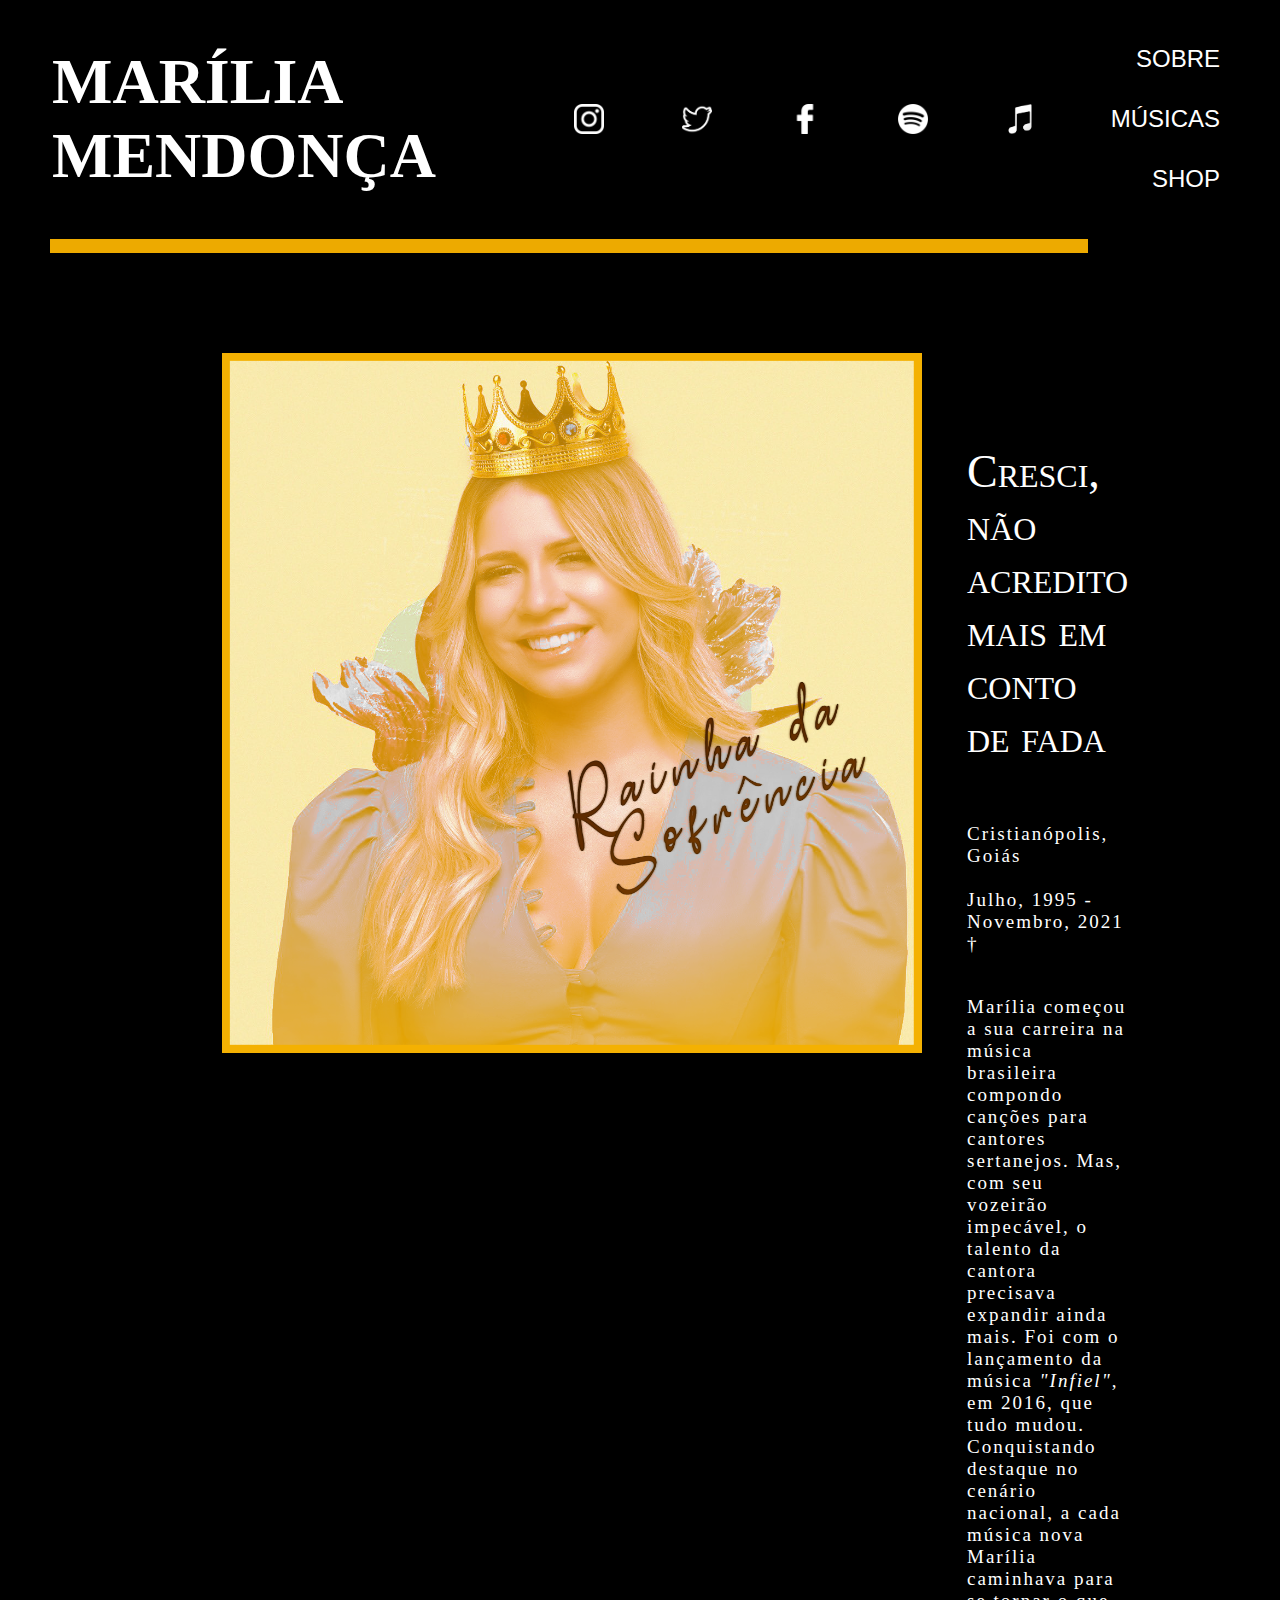
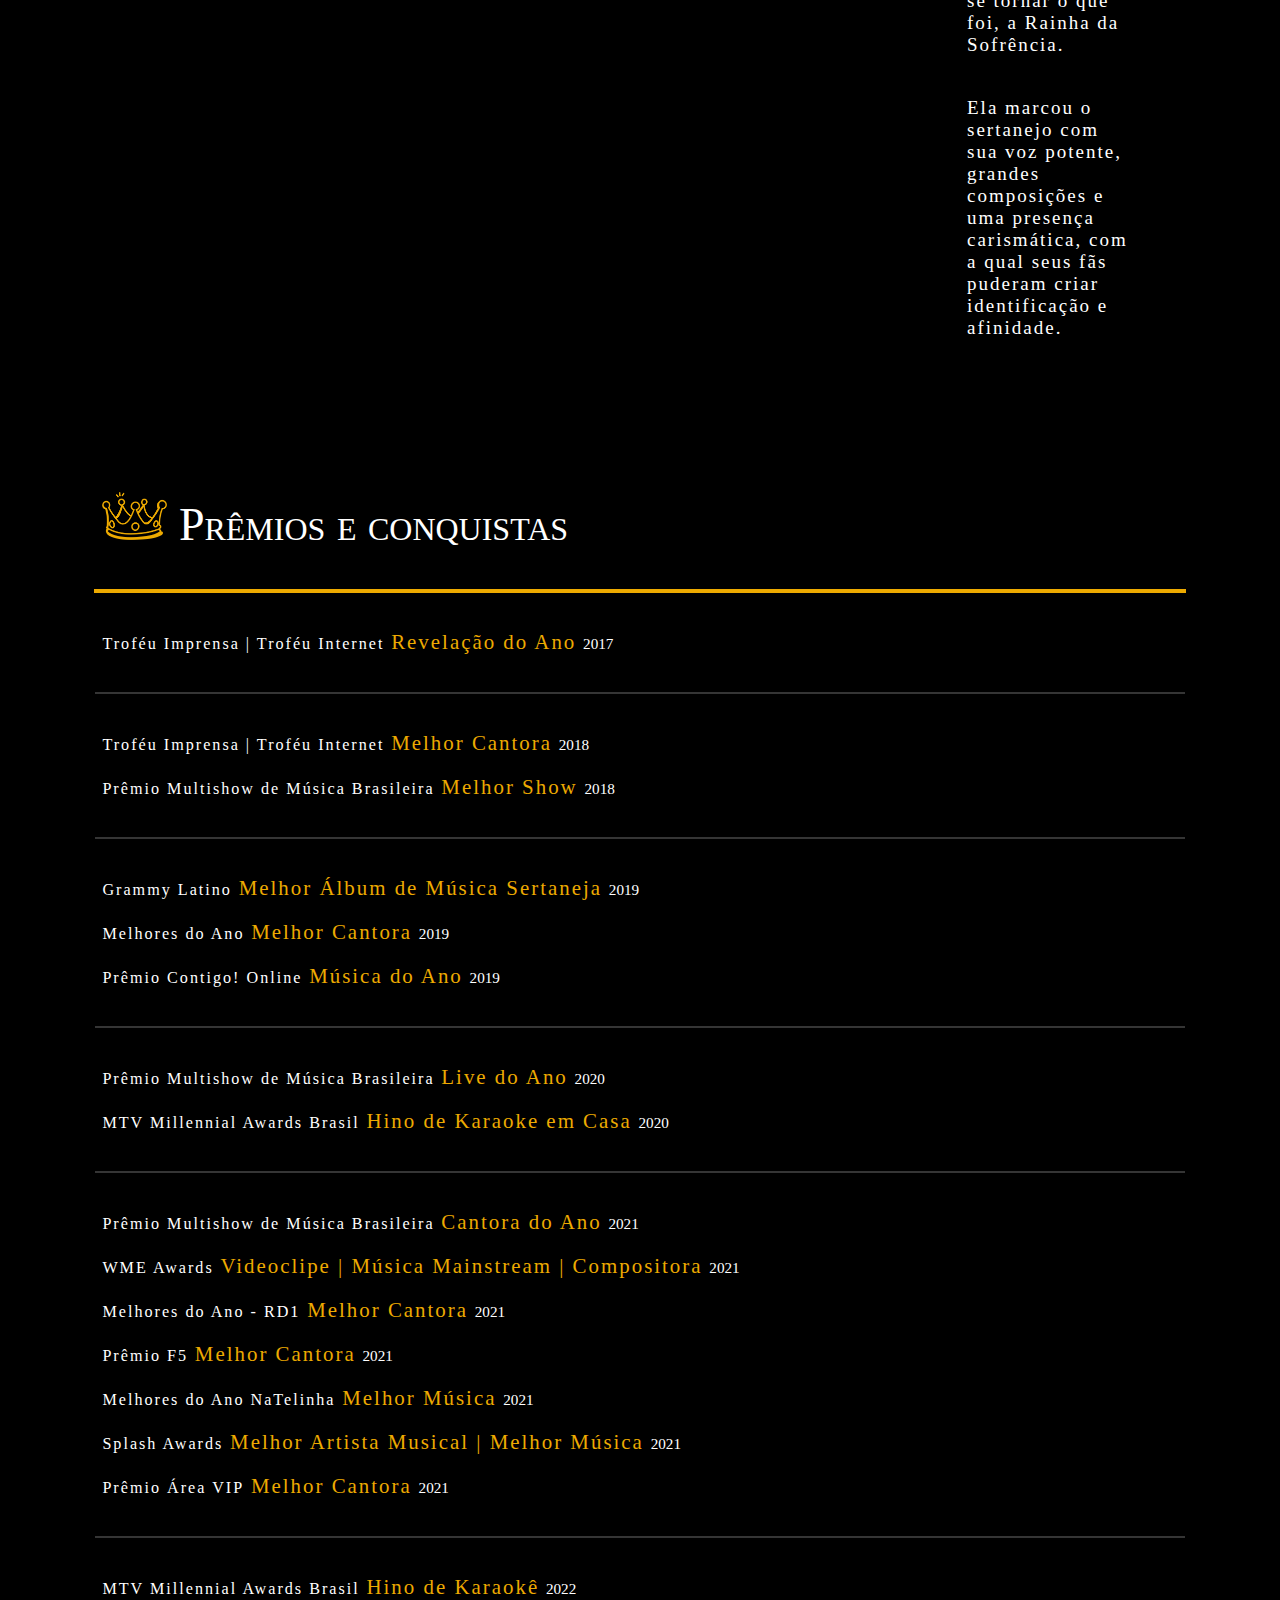
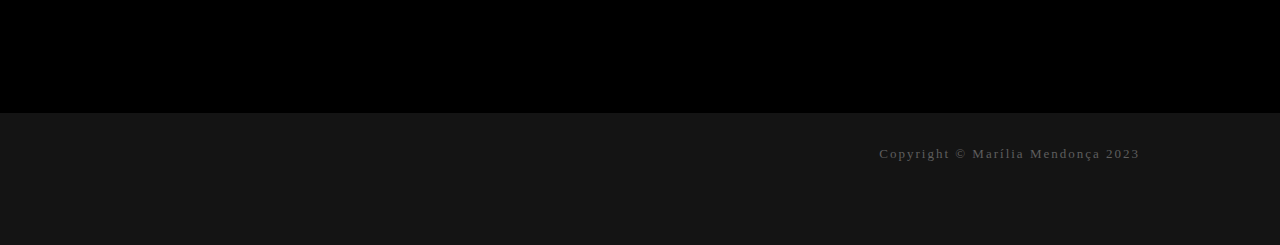
<file: Páginas/Index.html>
<!DOCTYPE html>
<html>
    <head>
        <meta charset="UTF-8">
        <link rel="stylesheet" href="../Styles/Main.css">
        <body style="background-color:black"></body>
        <!-- Cores-base: preto, branco e laranja -->
        <title>Marília Mendonça</title>
    </head>

    <body topmargin="0" leftmargin="0">
        <header>
            <table class="header">
                    <tr class="header">
                        <td class="header"><h1>MARÍLIA MENDONÇA</h1></td>
                        <td class="header" width="84%" align="right">
                            <a href="https://www.instagram.com/mariliamendoncacantora" target="_blank">
                                <input type="image" src="../Linked files/Ícone Instagram.png" width="30" align="absmiddle" alt="Instagram"></a>
                            <img src="../Linked files/Spacer.png" width="70" height="1">
                            <a href="https://twitter.com/MariliaMReal" target="_blank">
                                <input type="image" src="../Linked files/Ícone Twitter.png" width="30" align="absmiddle" alt="Twitter"></a>
                            <img src="../Linked files/Spacer.png" width="70" height="1">
                            <a href="https://www.facebook.com/mariliamendoncaoficial" target="_blank">
                                <input type="image" src="../Linked files/Ícone Facebook.png" width="30" align="absmiddle" alt="Facebook"></a>
                            <img src="../Linked files/Spacer.png" width="70" height="1">
                            <a href="https://open.spotify.com/artist/1yR65psqiazQpeM79CcGh8" target="_blank">
                                <input type="image" src="../Linked files/Ícone Spotify.png" width="30" align="absmiddle" alt="Spotify"></a>
                            <img src="../Linked files/Spacer.png" width="70" height="1">
                            <a href="https://music.apple.com/br/artist/marília-mendonça/723844870" target="_blank">
                                <input type="image" src="../Linked files/Ícone iTunes.png" width="30" align="absmiddle" alt="iTunes"></a>
                        </td>
                        <td class="header" width="50%" align="right">
                            <h4><a href="Index.html">SOBRE</a></h4>
                            <h4><a href="Musicas.html">MÚSICAS</a></h4>
                            <h4><a href="Shop.html">SHOP</a></h4>
                        </td>
                        <td class="header">&nbsp;</td>
                    </tr>
            </table>

            <hr class="orange-strong" width="80%"></td></tr>
        </header>

        <table>
            <tr>
                <td><img src="../Linked files/Foto.png" width="700" alt="Marília"></td>
                <td>
                    <table class="table-inside-table">
                        <tr><td><h2 class="zero-margin-top">Cresci, não acredito mais em conto de fada</h2></td></tr>
                        <tr><td><p>Cristianópolis, Goiás</p></td></tr>
                        <tr><td><p class="zero-margin-top">Julho, 1995 - Novembro, 2021 †</p></td></tr>
                        <tr><td><p>
                            Marília começou a sua carreira na música brasileira compondo canções para cantores sertanejos.
                            Mas, com seu vozeirão impecável, o talento da cantora precisava expandir ainda mais. Foi com o lançamento da música <i>"Infiel"</i>, em 2016, que tudo 
                            mudou. Conquistando destaque no cenário nacional, a cada música nova Marília caminhava para se tornar o que foi, a Rainha da Sofrência.
                        </p></td></tr>
                        <tr><td><p>
                            Ela marcou o sertanejo com sua voz potente, grandes composições e uma presença carismática, com a qual seus fãs puderam criar identificação e afinidade.
                        </p></td></tr>
                    </table>
                </td>
            </tr>
        </table>

        <div class="align-with-hr-header">
            <h2><img src="../Linked files/Ícone coroa.png" width="65" align="topmargin"> Prêmios e conquistas</h2>
        </div>
        <hr class="orange-thin" align="center" width="85%">
        <div class="align-with-hr-paragraph">
            <p><span class="trophy">Troféu Imprensa | Troféu Internet</span> <span class="trophy-category">Revelação do Ano</span> <span class="trophy-year">2017</span></p>
        </div><hr class="gray-thin" align="center" width="85%">
        <div class="align-with-hr-paragraph">
            <p><span class="trophy">Troféu Imprensa | Troféu Internet</span> <span class="trophy-category">Melhor Cantora</span> <span class="trophy-year">2018</span></p>
            <p><span class="trophy">Prêmio Multishow de Música Brasileira</span> <span class="trophy-category">Melhor Show</span> <span class="trophy-year">2018</span></p>
        </div><hr class="gray-thin" align="center" width="85%">
        <div class="align-with-hr-paragraph">
            <p><span class="trophy">Grammy Latino</span> <span class="trophy-category">Melhor Álbum de Música Sertaneja</span> <span class="trophy-year">2019</span></p>
            <p><span class="trophy">Melhores do Ano</span> <span class="trophy-category">Melhor Cantora</span> <span class="trophy-year">2019</span></p>
            <p><span class="trophy">Prêmio Contigo! Online</span> <span class="trophy-category">Música do Ano</span> <span class="trophy-year">2019</span></p>
        </div><hr class="gray-thin" align="center" width="85%">
        <div class="align-with-hr-paragraph">
            <p><span class="trophy">Prêmio Multishow de Música Brasileira</span> <span class="trophy-category">Live do Ano</span> <span class="trophy-year">2020</span></p>
            <p><span class="trophy">MTV Millennial Awards Brasil</span> <span class="trophy-category">Hino de Karaoke em Casa</span> <span class="trophy-year">2020</span></p>
        </div><hr class="gray-thin" align="center" width="85%">
        <div class="align-with-hr-paragraph">
            <p><span class="trophy">Prêmio Multishow de Música Brasileira</span> <span class="trophy-category">Cantora do Ano</span> <span class="trophy-year">2021</span></p>
            <p><span class="trophy">WME Awards</span> <span class="trophy-category">Videoclipe | Música Mainstream  | Compositora</span> <span class="trophy-year">2021</span></p>
            <p><span class="trophy">Melhores do Ano - RD1</span> <span class="trophy-category">Melhor Cantora</span> <span class="trophy-year">2021</span></p>
            <p><span class="trophy">Prêmio F5</span> <span class="trophy-category">Melhor Cantora</span> <span class="trophy-year">2021</span></p>
            <p><span class="trophy">Melhores do Ano NaTelinha</span> <span class="trophy-category">Melhor Música</span> <span class="trophy-year">2021</span></p>
            <p><span class="trophy">Splash Awards</span> <span class="trophy-category">Melhor Artista Musical | Melhor Música</span> <span class="trophy-year">2021</span></p>
            <p><span class="trophy">Prêmio Área VIP</span> <span class="trophy-category">Melhor Cantora</span> <span class="trophy-year">2021</span></p>
        </div><hr class="gray-thin" align="center" width="85%">
        <div class="align-with-hr-paragraph">
            <p><span class="trophy">MTV Millennial Awards Brasil</span> <span class="trophy-category">Hino de Karaokê</span> <span class="trophy-year">2022</span></p>
        </div>
    </body>

    <footer>
        <img src="../Linked files/Spacer.png" width="1" height="80">
        <div class="footer">
            <p class="footer">Copyright © Marília Mendonça 2023</p>
        </div>
    </footer>
</html>
</file>
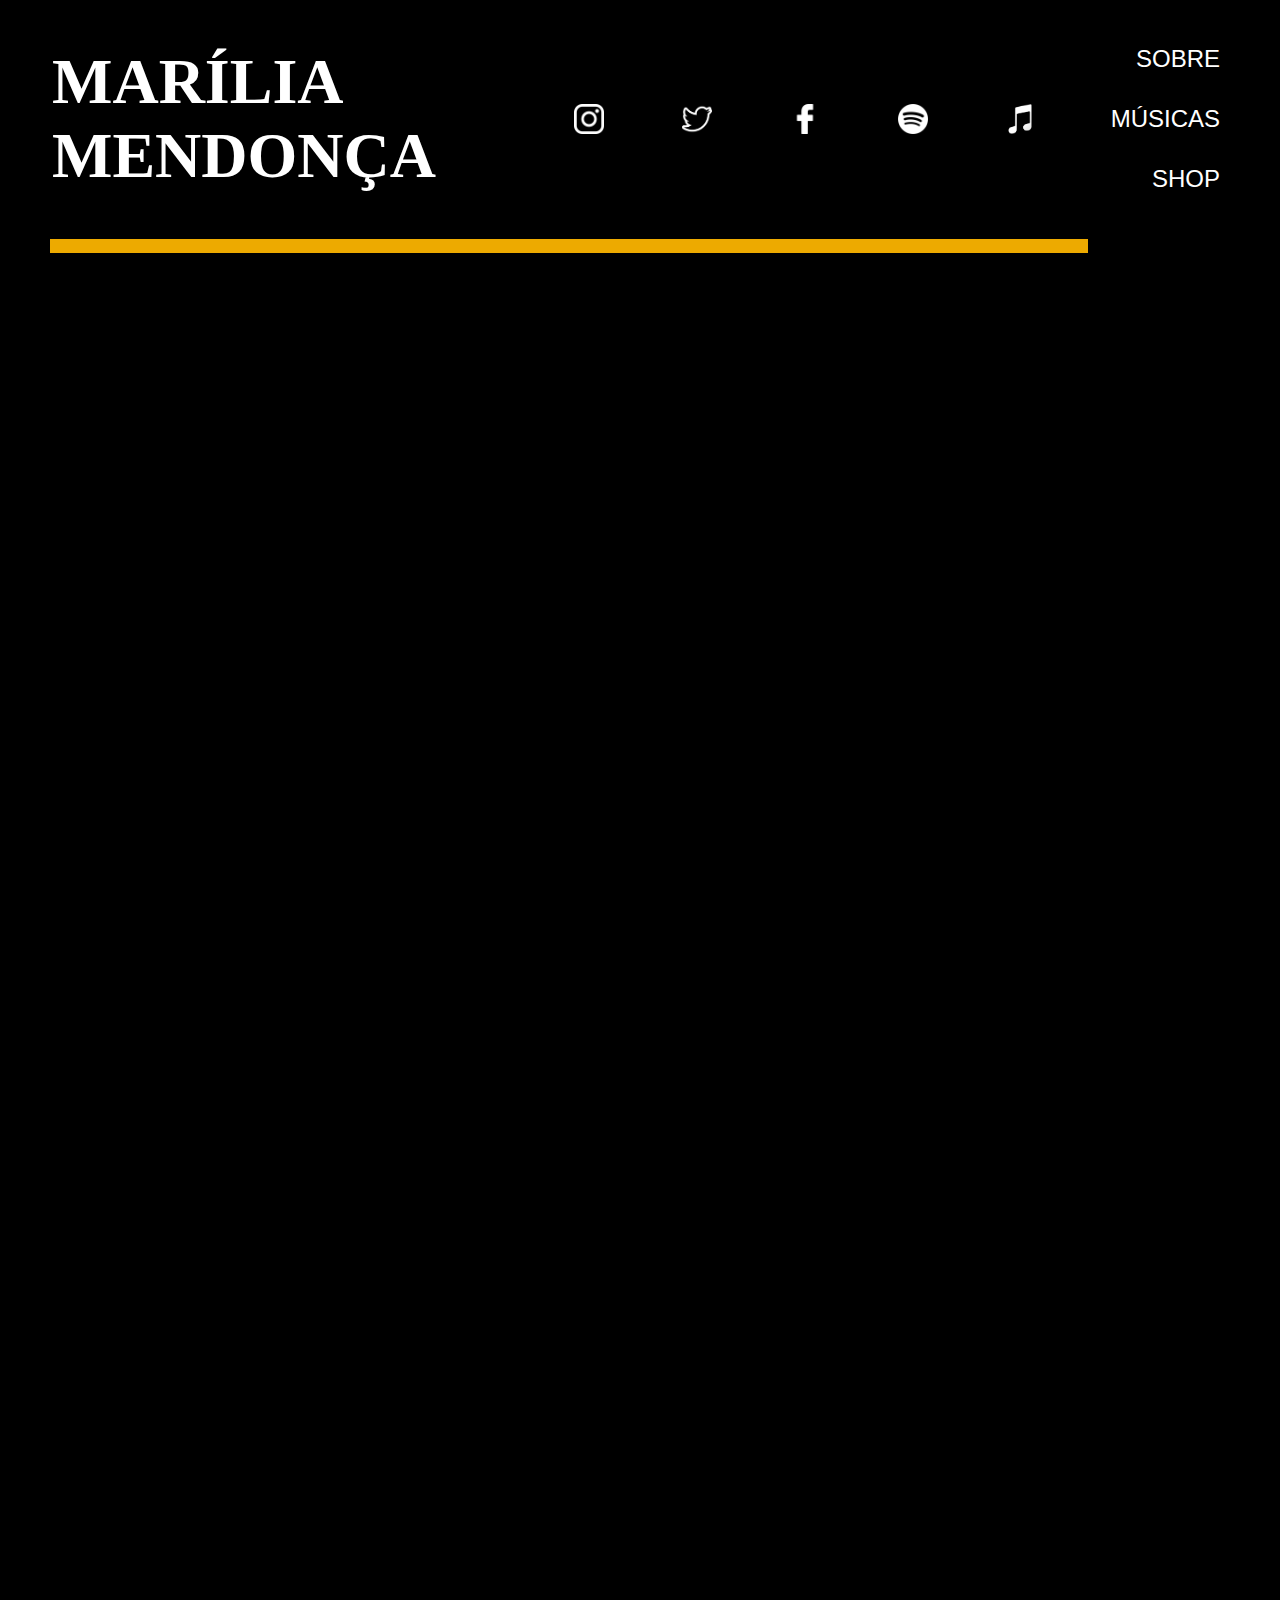
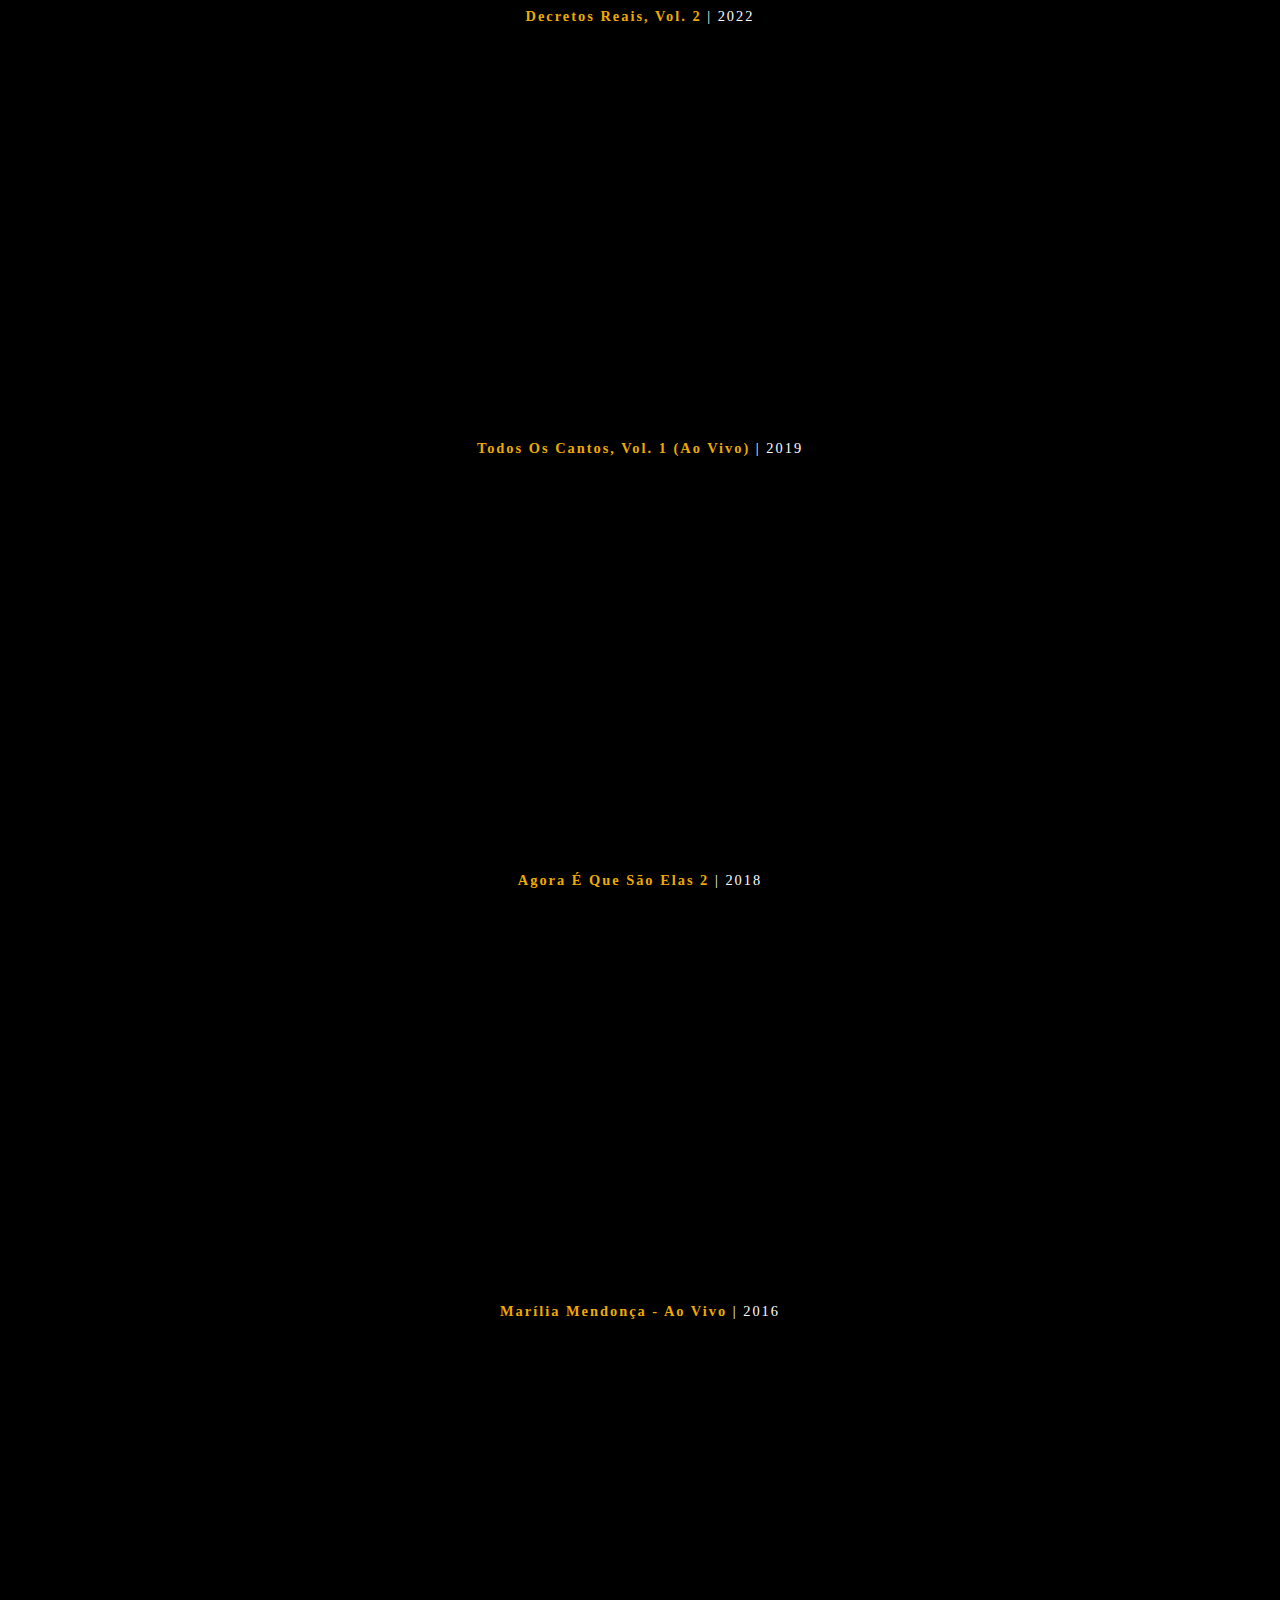
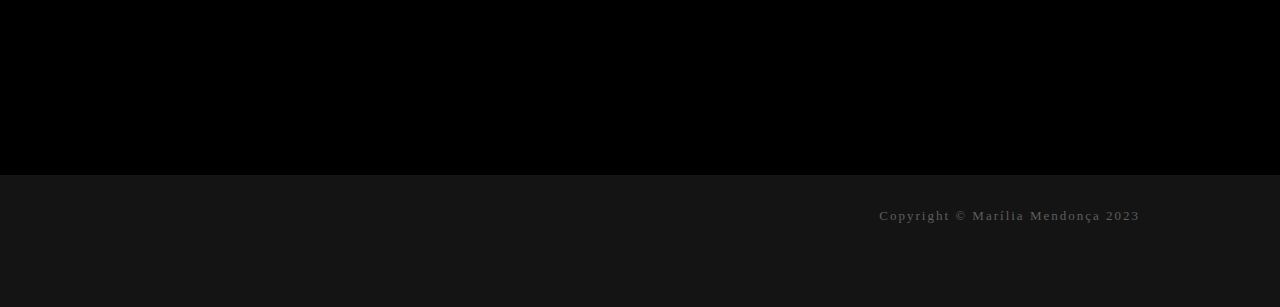
<file: Páginas/Musicas.html>
<!DOCTYPE html>
<html>
    <head>
        <meta charset="UTF-8">
        <link rel="stylesheet" href="../Styles/Main.css">
        <body style="background-color:black"></body>
        <title>Marília Mendonça | Músicas</title>
        
        <style>
            div.msc{
                text-align: center;
                padding-top: 90px;
            }

            p.msc{
                padding-top: 30px;
                font-size: 90%;
            }

            span.album-title{
                color: rgba(237,170,0,255);
                font-weight: bold;
            }
        </style>
    </head>

    <body topmargin="0" leftmargin="0">
        <header>
            <table class="header">
                    <tr class="header">
                        <td class="header"><h1>MARÍLIA MENDONÇA</h1></td>
                        <td class="header" width="84%" align="right">
                            <a href="https://www.instagram.com/mariliamendoncacantora" target="_blank">
                                <input type="image" src="../Linked files/Ícone Instagram.png" width="30" align="absmiddle" alt="Instagram"></a>
                            <img src="../Linked files/Spacer.png" width="70" height="1">
                            <a href="https://twitter.com/MariliaMReal" target="_blank">
                                <input type="image" src="../Linked files/Ícone Twitter.png" width="30" align="absmiddle" alt="Twitter"></a>
                            <img src="../Linked files/Spacer.png" width="70" height="1">
                            <a href="https://www.facebook.com/mariliamendoncaoficial" target="_blank">
                                <input type="image" src="../Linked files/Ícone Facebook.png" width="30" align="absmiddle" alt="Facebook"></a>
                            <img src="../Linked files/Spacer.png" width="70" height="1">
                            <a href="https://open.spotify.com/artist/1yR65psqiazQpeM79CcGh8" target="_blank">
                                <input type="image" src="../Linked files/Ícone Spotify.png" width="30" align="absmiddle" alt="Spotify"></a>
                            <img src="../Linked files/Spacer.png" width="70" height="1">
                            <a href="https://music.apple.com/br/artist/marília-mendonça/723844870" target="_blank">
                                <input type="image" src="../Linked files/Ícone iTunes.png" width="30" align="absmiddle" alt="iTunes"></a>
                        </td>
                        <td class="header" width="50%" align="right">
                            <h4><a href="Index.html">SOBRE</a></h4>
                            <h4><a href="Musicas.html">MÚSICAS</a></h4>
                            <h4><a href="Shop.html">SHOP</a></h4>
                        </td>
                        <td class="header">&nbsp;</td>
                    </tr>
            </table>

            <hr class="orange-strong" width="80%"></td></tr>
        </header>

        <div class="msc">
            <iframe width="1218" height="685" src="https://www.youtube.com/embed/2nH7xAMqD2g" 
                frameborder="0" allowfullscreen>
            </iframe>
        </div>
        <div class="msc">
            <nobr><iframe width="597" height="340" src="https://www.youtube.com/embed/ZXkagTSErdM" 
                frameborder="0" allowfullscreen>
            </iframe>
            <img src="../Linked files/Spacer.png" width="20" height="1">
            <iframe width="597" height="340" src="https://www.youtube.com/embed/UDVr3ab3NVM" 
                frameborder="0" allowfullscreen></nobr>
            </iframe>
        </div>

        <div class="msc">
            <p class="msc"><span class="album-title">Decretos Reais, Vol. 2</span> | 2022</p>
                <iframe style="border-radius:12px" src="https://open.spotify.com/embed/album/44GonyeOgM1vGc9uHpoimf?utm_source=generator&theme=0"
                width="90%" height="352" frameBorder="0" allow="encrypted-media" loading="lazy"></iframe>
            <p class="msc"><span class="album-title">Todos Os Cantos, Vol. 1 (Ao Vivo)</span> | 2019</p>
                <iframe style="border-radius:12px" src="https://open.spotify.com/embed/album/4HpiwfnQvs867JNWeLy1vr?utm_source=generator&theme=0"
                width="90%" height="352" frameBorder="0" allow="encrypted-media" loading="lazy"></iframe>
            <p class="msc"><span class="album-title">Agora É Que São Elas 2</span> | 2018</p>
                <iframe style="border-radius:12px" src="https://open.spotify.com/embed/album/2NLcvAUpdh2P3iIZxiEbs4?utm_source=generator&theme=0"
                width="90%" height="352" frameBorder="0" allow="encrypted-media" loading="lazy"></iframe>
            <p class="msc"><span class="album-title">Marília Mendonça - Ao Vivo</span> | 2016</p>
                <iframe style="border-radius:12px" src="https://open.spotify.com/embed/album/0qy6yZjgoZ2cGGk9joy8E4?utm_source=generator&theme=0"
                width="90%" height="352" frameBorder="0" allow="encrypted-media" loading="lazy"></iframe>
        </div>
    </body>

    <footer>
        <img src="../Linked files/Spacer.png" width="1" height="80">
        <div class="footer">
            <p class="footer">Copyright © Marília Mendonça 2023</p>
        </div>
    </footer>
</html>
</file>
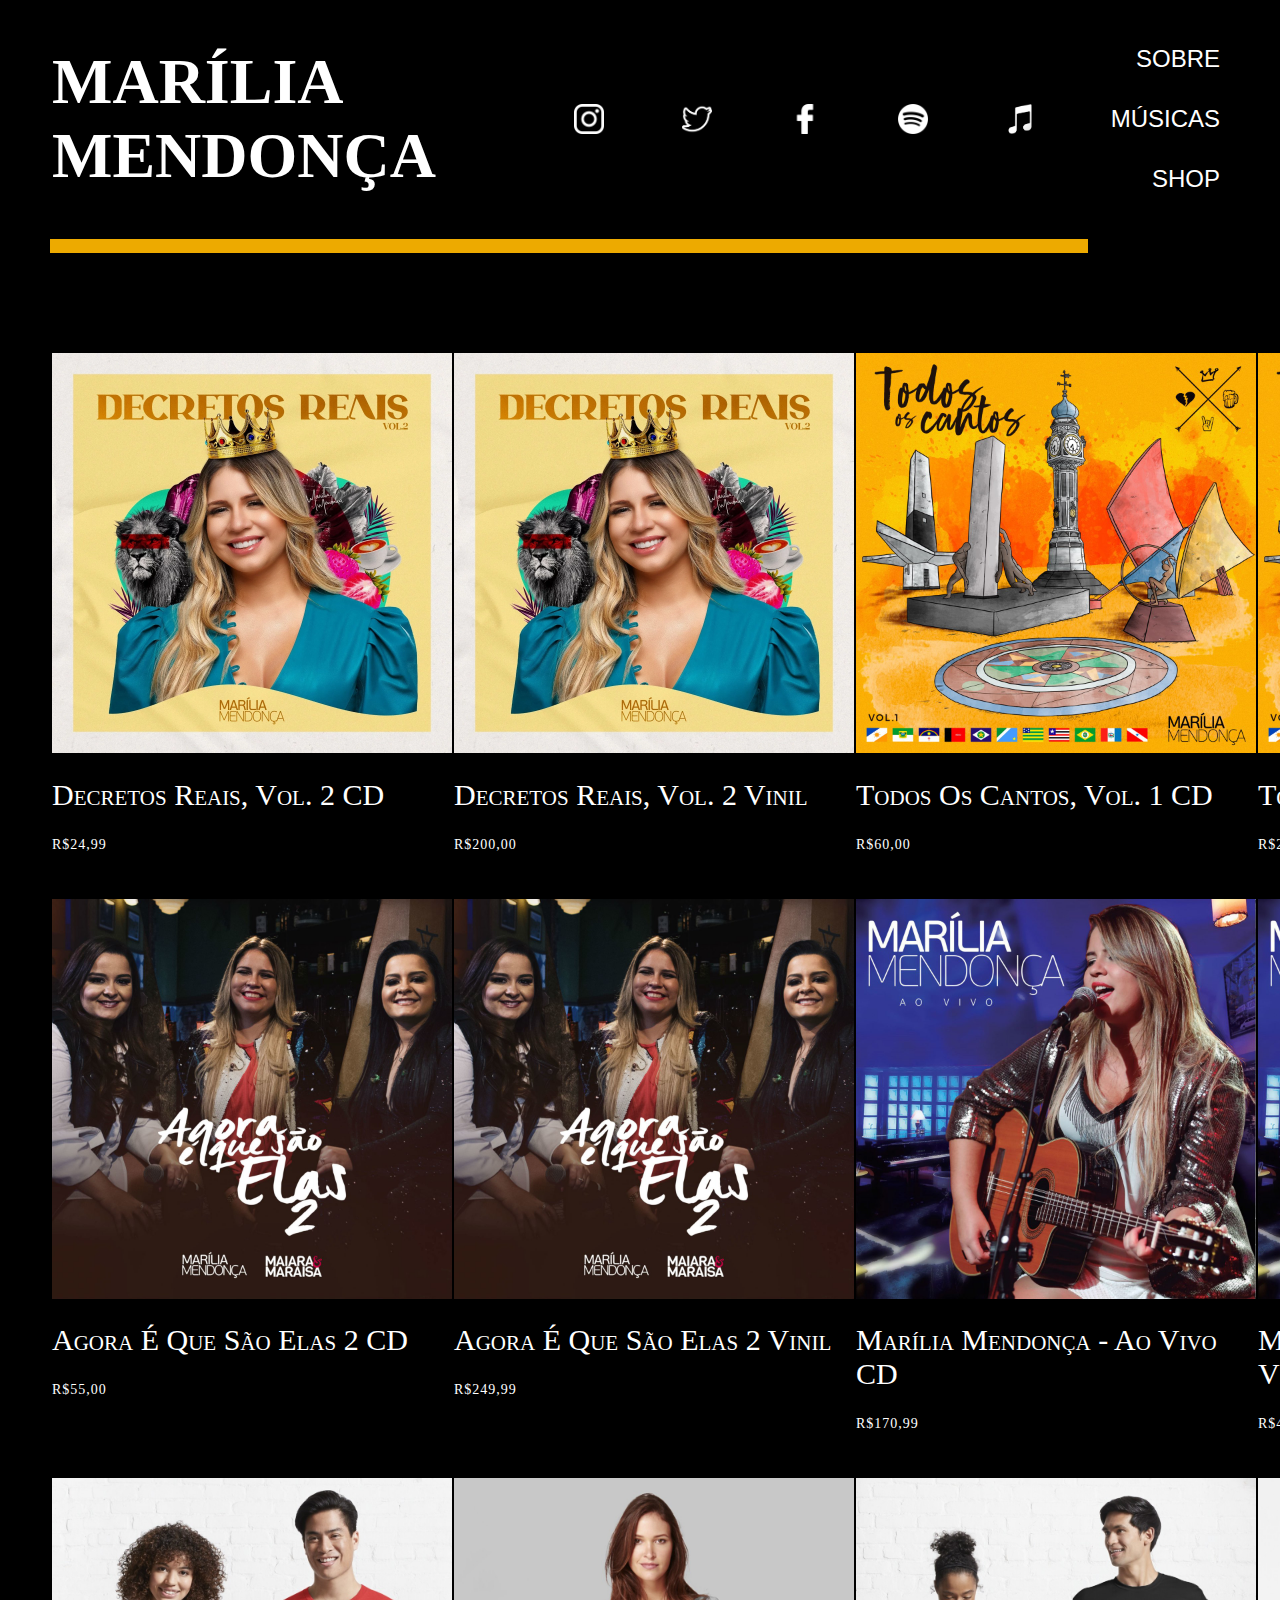
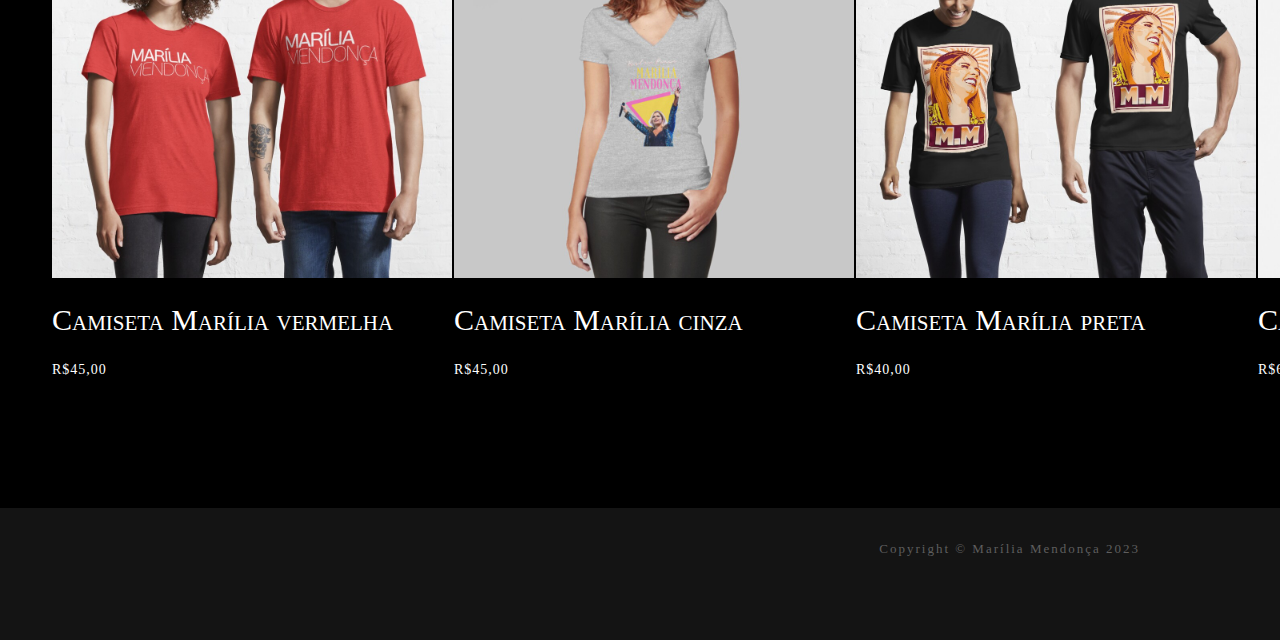
<file: Páginas/Shop.html>
<!DOCTYPE html>
<html>
    <head>
        <meta charset="UTF-8">
        <link rel="stylesheet" href="../Styles/Main.css">
        <link rel="stylesheet" href="../Styles/Shop.css">
        <body style="background-color:black"></body>
        <title>Marília Mendonça | Shop</title>
    </head>

    <body topmargin="0" leftmargin="0">
        <header>
            <table class="header">
                    <tr class="header">
                        <td class="header"><h1>MARÍLIA MENDONÇA</h1></td>
                        <td class="header" width="84%" align="right">
                            <a href="https://www.instagram.com/mariliamendoncacantora" target="_blank">
                                <input type="image" src="../Linked files/Ícone Instagram.png" width="30" align="absmiddle" alt="Instagram"></a>
                            <img src="../Linked files/Spacer.png" width="70" height="1">
                            <a href="https://twitter.com/MariliaMReal" target="_blank">
                                <input type="image" src="../Linked files/Ícone Twitter.png" width="30" align="absmiddle" alt="Twitter"></a>
                            <img src="../Linked files/Spacer.png" width="70" height="1">
                            <a href="https://www.facebook.com/mariliamendoncaoficial" target="_blank">
                                <input type="image" src="../Linked files/Ícone Facebook.png" width="30" align="absmiddle" alt="Facebook"></a>
                            <img src="../Linked files/Spacer.png" width="70" height="1">
                            <a href="https://open.spotify.com/artist/1yR65psqiazQpeM79CcGh8" target="_blank">
                                <input type="image" src="../Linked files/Ícone Spotify.png" width="30" align="absmiddle" alt="Spotify"></a>
                            <img src="../Linked files/Spacer.png" width="70" height="1">
                            <a href="https://music.apple.com/br/artist/marília-mendonça/723844870" target="_blank">
                                <input type="image" src="../Linked files/Ícone iTunes.png" width="30" align="absmiddle" alt="iTunes"></a>
                        </td>
                        <td class="header" width="50%" align="right">
                            <h4><a href="Index.html">SOBRE</a></h4>
                            <h4><a href="Musicas.html">MÚSICAS</a></h4>
                            <h4><a href="Shop.html">SHOP</a></h4>
                        </td>
                        <td class="header">&nbsp;</td>
                    </tr>
            </table>

            <hr class="orange-strong" width="80%"></td></tr>
        </header>

        <table class="shop">
            <tr>
                <td class="shop"><div class="container">
                    <img class="product" src="../Linked files/Shop/Álbum Decretos Reais, Vol. 2.png" alt="Decretos Reais, Vol. 2">
                    <button class="buy-button">Comprar</button>
                    <button class="cart-button">Adicionar ao Carrinho</button>
                    <h2 class="product-description">Decretos Reais, Vol. 2 CD</h2>
                    <p class="price-tag">R$24,99</p>
                </div></td>

                <td class="shop"><div class="container">
                    <img class="product" src="../Linked files/Shop/Álbum Decretos Reais, Vol. 2.png" alt="Decretos Reais, Vol. 2">
                    <button class="buy-button">Comprar</button>
                    <button class="cart-button">Adicionar ao Carrinho</button>
                    <h2 class="product-description">Decretos Reais, Vol. 2 Vinil</h2>
                    <p class="price-tag">R$200,00</p>
                </div></td>

                <td class="shop"><div class="container">
                    <img class="product" src="../Linked files/Shop/Álbum Todos Os Cantos, Vol. 1.jpg" alt="Todos Os Cantos, Vol. 1">
                    <button class="buy-button">Comprar</button>
                    <button class="cart-button">Adicionar ao Carrinho</button>
                    <h2 class="product-description">Todos Os Cantos, Vol. 1 CD</h2>
                    <p class="price-tag">R$60,00</p>
                </div></td>

                <td class="shop"><div class="container">
                    <img class="product" src="../Linked files/Shop/Álbum Todos Os Cantos, Vol. 1.jpg" alt="Todos Os Cantos, Vol. 1">
                    <button class="buy-button">Comprar</button>
                    <button class="cart-button">Adicionar ao Carrinho</button>
                    <h2 class="product-description">Todos Os Cantos, Vol. 1 Vinil</h2>
                    <p class="price-tag">R$289,99</p>
                </div></td>
            </tr>

            <tr>
                <td class="shop"><div class="container">
                    <img class="product" src="../Linked files/Shop/Álbum Agora É Que São Elas 2.jpg" alt="Agora É Que São Elas 2">
                    <button class="buy-button">Comprar</button>
                    <button class="cart-button">Adicionar ao Carrinho</button>
                    <h2 class="product-description">Agora É Que São Elas 2 CD</h2>
                    <p class="price-tag">R$55,00</p>
                </div></td>

                <td class="shop"><div class="container">
                    <img class="product" src="../Linked files/Shop/Álbum Agora É Que São Elas 2.jpg" alt="Agora É Que São Elas 2">
                    <button class="buy-button">Comprar</button>
                    <button class="cart-button">Adicionar ao Carrinho</button>
                    <h2 class="product-description">Agora É Que São Elas 2 Vinil</h2>
                    <p class="price-tag">R$249,99</p>
                </div></td>

                <td class="shop"><div class="container">
                    <img class="product" src="../Linked files/Shop/Álbum Marília Mendonça - Ao Vivo.jpg" alt="Marília Mendonça - Ao Vivo">
                    <button class="buy-button">Comprar</button>
                    <button class="cart-button">Adicionar ao Carrinho</button>
                    <h2 class="product-description">Marília Mendonça - Ao Vivo CD</h2>
                    <p class="price-tag">R$170,99</p>
                </div></td>

                <td class="shop"><div class="container">
                    <img class="product" src="../Linked files/Shop/Álbum Marília Mendonça - Ao Vivo.jpg" alt="Marília Mendonça - Ao Vivo">
                    <button class="buy-button">Comprar</button>
                    <button class="cart-button">Adicionar ao Carrinho</button>
                    <h2 class="product-description">Marília Mendonça - Ao Vivo Vinil</h2>
                    <p class="price-tag">R$449,99</p>
                </div></td>
            </tr>

            <tr>
                <td class="shop"><div class="container">
                    <img class="product" src="../Linked files/Shop/Camiseta Marília vermelha.jpg" alt="Camiseta Marília vermelha">
                    <button class="buy-button">Comprar</button>
                    <button class="cart-button">Adicionar ao Carrinho</button>
                    <h2 class="product-description">Camiseta Marília vermelha</h2>
                    <p class="price-tag">R$45,00</p>
                </div></td>

                <td class="shop"><div class="container">
                    <img class="product" src="../Linked files/Shop/Camiseta Marília cinza.jpg" alt="Camiseta Marília cinza">
                    <button class="buy-button">Comprar</button>
                    <button class="cart-button">Adicionar ao Carrinho</button>
                    <h2 class="product-description">Camiseta Marília cinza</h2>
                    <p class="price-tag">R$45,00</p>
                </div></td>

                <td class="shop"><div class="container">
                    <img class="product" src="../Linked files/Shop/Camiseta Marília preta.jpg" alt="Camiseta Marília preta">
                    <button class="buy-button">Comprar</button>
                    <button class="cart-button">Adicionar ao Carrinho</button>
                    <h2 class="product-description">Camiseta Marília preta</h2>
                    <p class="price-tag">R$40,00</p>
                </div></td>

                <td class="shop"><div class="container">
                    <img class="product" src="../Linked files/Shop/Camiseta Marília branca.jpg" alt="Camiseta Marília branca">
                    <button class="buy-button">Comprar</button>
                    <button class="cart-button">Adicionar ao Carrinho</button>
                    <h2 class="product-description">Camiseta Marília branca</h2>
                    <p class="price-tag">R$60,00</p>
                </div></td>
            </tr>
          </table>
    </body>

    <footer>
        <img src="../Linked files/Spacer.png" width="1" height="80">
        <div class="footer">
            <p class="footer">Copyright © Marília Mendonça 2023</p>
        </div>
    </footer>
</html>
</file>
<file: Styles/Main.css>
div.align-with-hr-header{
    padding-top: 90px;
    padding-left: 8%;
}

div.align-with-hr-paragraph{
    padding-top: 10px;
    padding-bottom: 10px;
    padding-left: 8%;
}

div.footer{
    text-align: right;
    background-color: rgb(20, 20, 20);
    padding-top: 20px;
    padding-bottom: 70px;
    padding-right: 140px;
}

table{
    width: 88%;
    padding-top: 90px;
    padding-left: 200px;
}

table.header{
    width: 100%;
    padding-top: 0px;
    padding-left: 0px;
}

table.table-inside-table{
    padding-left: 0px;
}

td{
    padding-top: 0px;
    padding-left: 20px;
}

td.header{
    padding-left: 50px;
}

tr{
    vertical-align: top;
}

tr.header{
    vertical-align: middle;
}

a{
    color: white;
    text-decoration: none;
}

a:hover{
    color: #edaa00;
}

h1{
    color: white;
    font: bold 64px Gill Sans MT;
    letter-spacing: 0px;
}

h2{
    color: white;
    font: small-caps 46px Gill Sans MT;
    letter-spacing: 0px;
}

h2.zero-margin-top{
    margin-top: 0px;
}

h4{
    color: white;
    font: 24px Arial;
    letter-spacing: 0px;
}

p{
    color: white;
    font: 19px Gill Sans MT;
    letter-spacing: 2px;
}

p.zero-margin-top{
    margin-top: 0px;
}

p.footer{
    color: rgb(94, 94, 94);
    font: 13px Verdana;
}

span.trophy{
    font-size: 85%;
}

span.trophy-category{
    color: #edaa00;
    font-size: 110%;
}

span.trophy-year{
    font-size: 80%;
    letter-spacing: 0px;
}

/* Borda laranja grossa */
hr.orange-strong{
    border: 7px solid #edaa00;
    margin-top: 0px;
    margin-left: 50px;
}

/* Borda laranja fina */
hr.orange-thin{
    border: 2px solid #edaa00;
}

/* Borda cinza fina */
hr.gray-thin{
    border: 1px solid rgb(53, 53, 53);
}
</file>
<file: Styles/Shop.css>
table.shop{
    width: 100%;
    padding-top: 90px;
    padding-left: 50px;
}

td.shop{
    padding-left: 0px;
    padding-right: 0px;
    padding-bottom: 30px;
}

.container{
    position: relative;
    display: inline-block;
}

.container:hover img{
    opacity: 0.7;
}

.product-description{
    font-size: 30px;
}

.container:hover .product-description{
    color: #edaa00;
    text-decoration: underline;
}

.price-tag{
    font-size: 14px;
    letter-spacing: 1px;
}
  
img.product{
    width: 400px;
    display: block; /* Remove expaço extra ao redor da imagem */
    transition: all 0.3s ease;
}

.buy-button, .cart-button{
    display: none;

    padding: 10px 20px;
    white-space: nowrap;
    text-align: center;
    border: none;
    border-radius: 4px;

    position: absolute;
    left: 50%;
    transform: translate(-50%, -50%);

    cursor: pointer;
}

.buy-button{
    color: rgb(124, 124, 124);
    font: bold 24px Gill Sans MT;
    background-color: white;

    top: calc(50% - 30px);
}

.buy-button:hover{
    color: white;
    background-color: #edaa00;
}

.cart-button{
    color: #fff;
    font: bold 20px Gill Sans MT;
    background-color: rgb(146, 146, 146);

    top: calc(50% + 30px);
}
  
.cart-button:hover{
    background-color: #edaa00;
}
  
.container:hover .buy-button,
.container:hover .cart-button{
    display: block;
}
</file>
